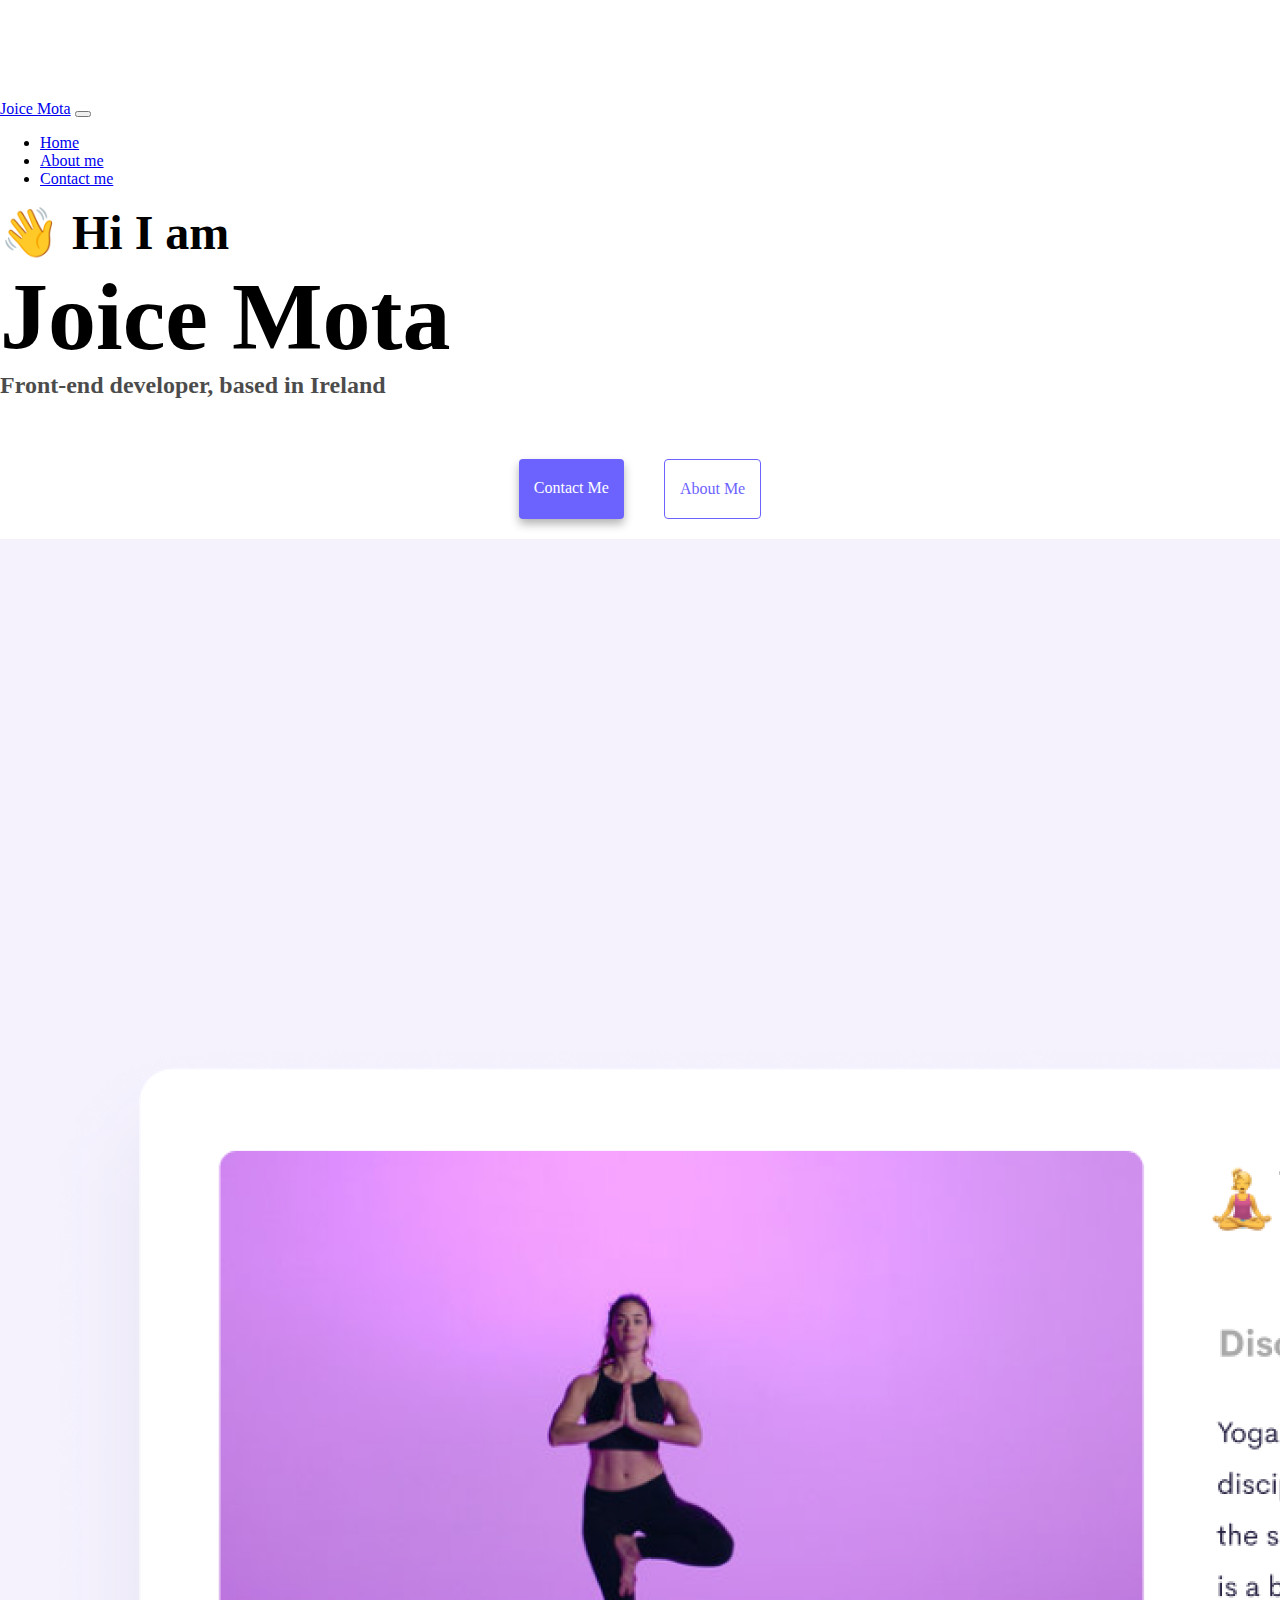
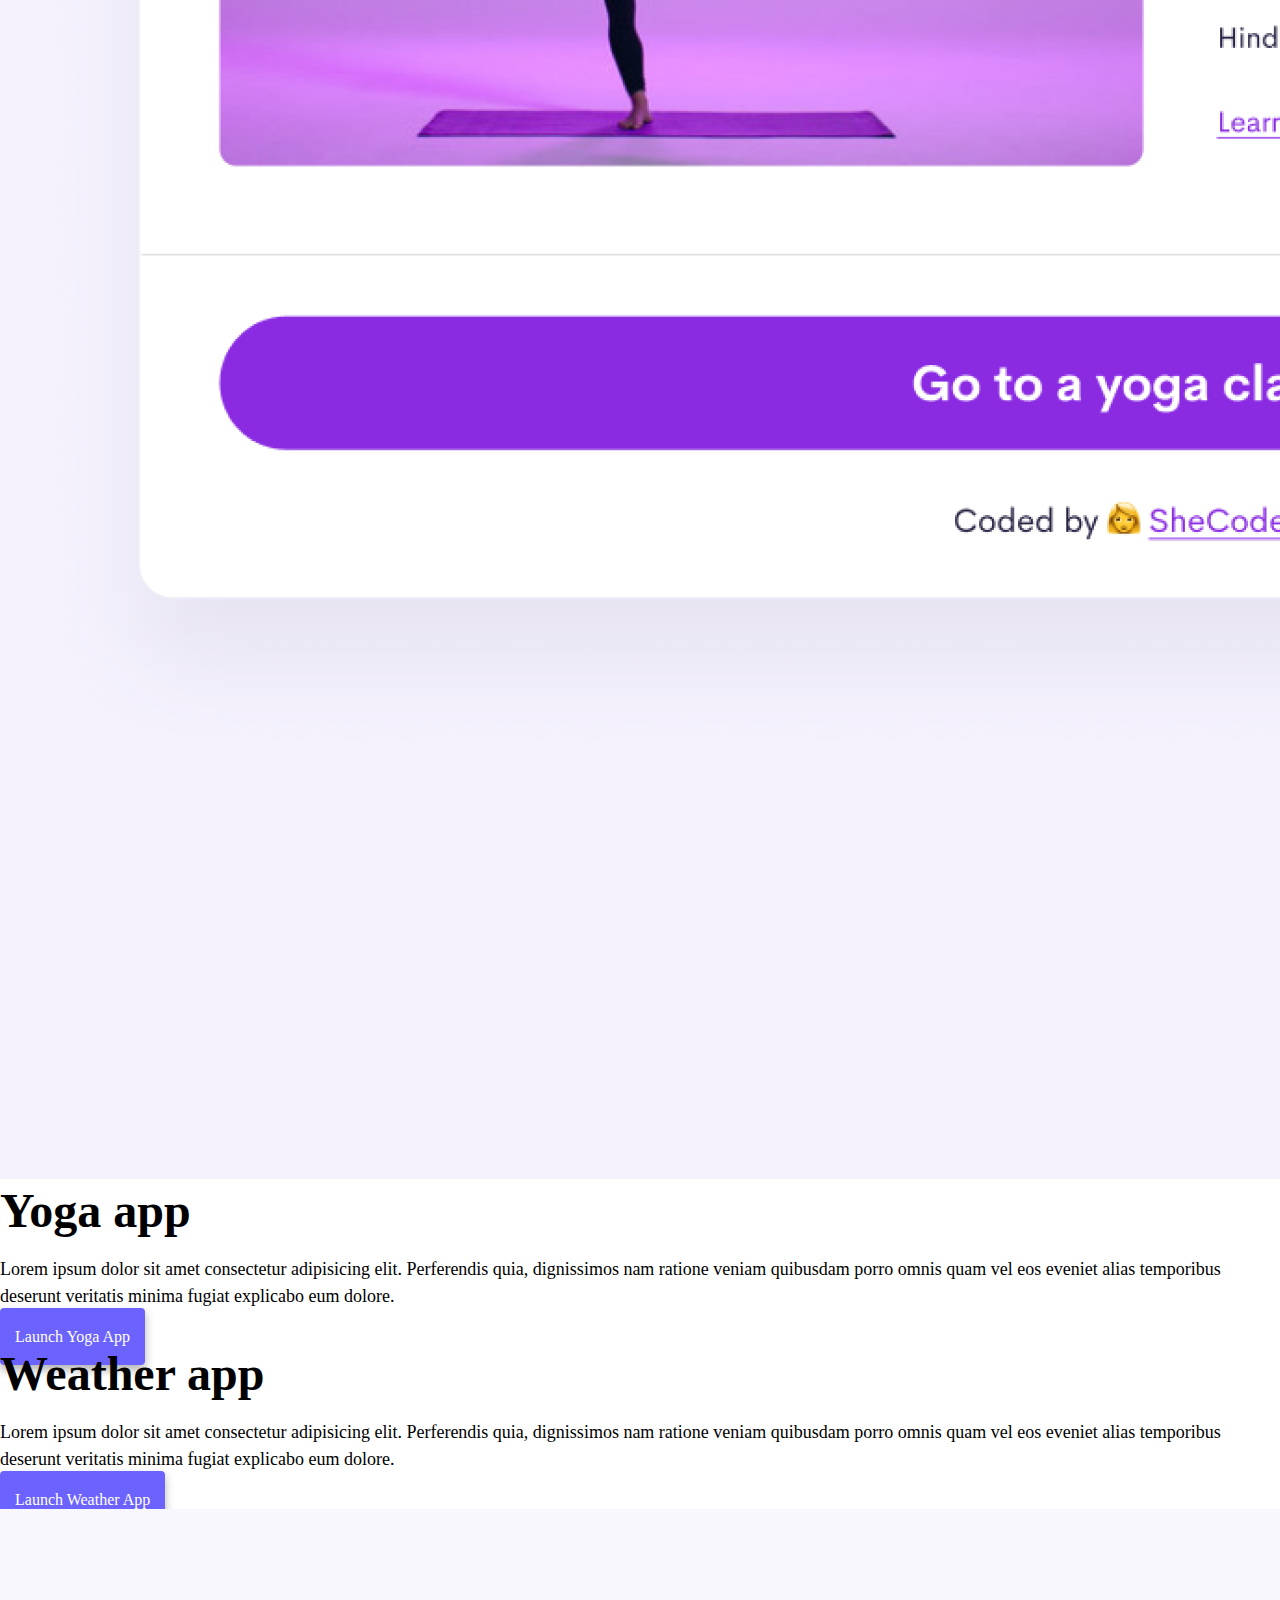
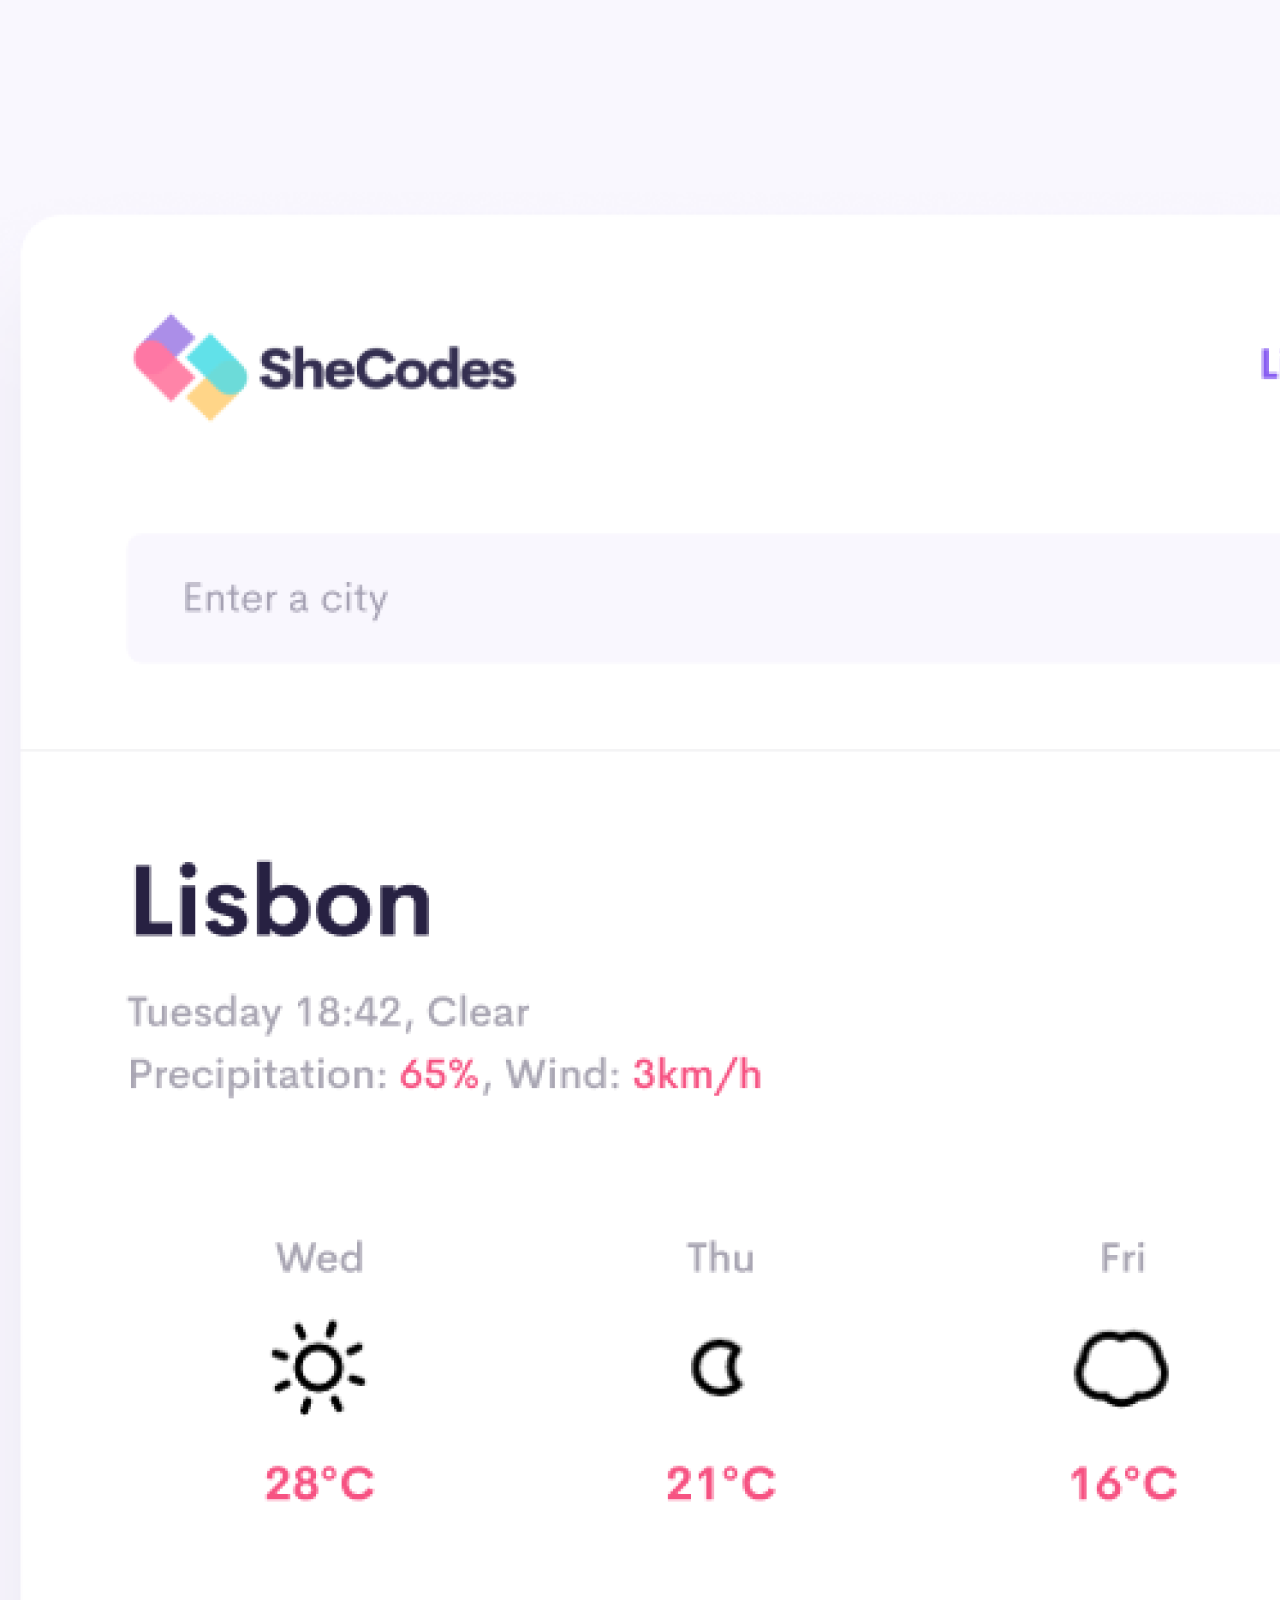
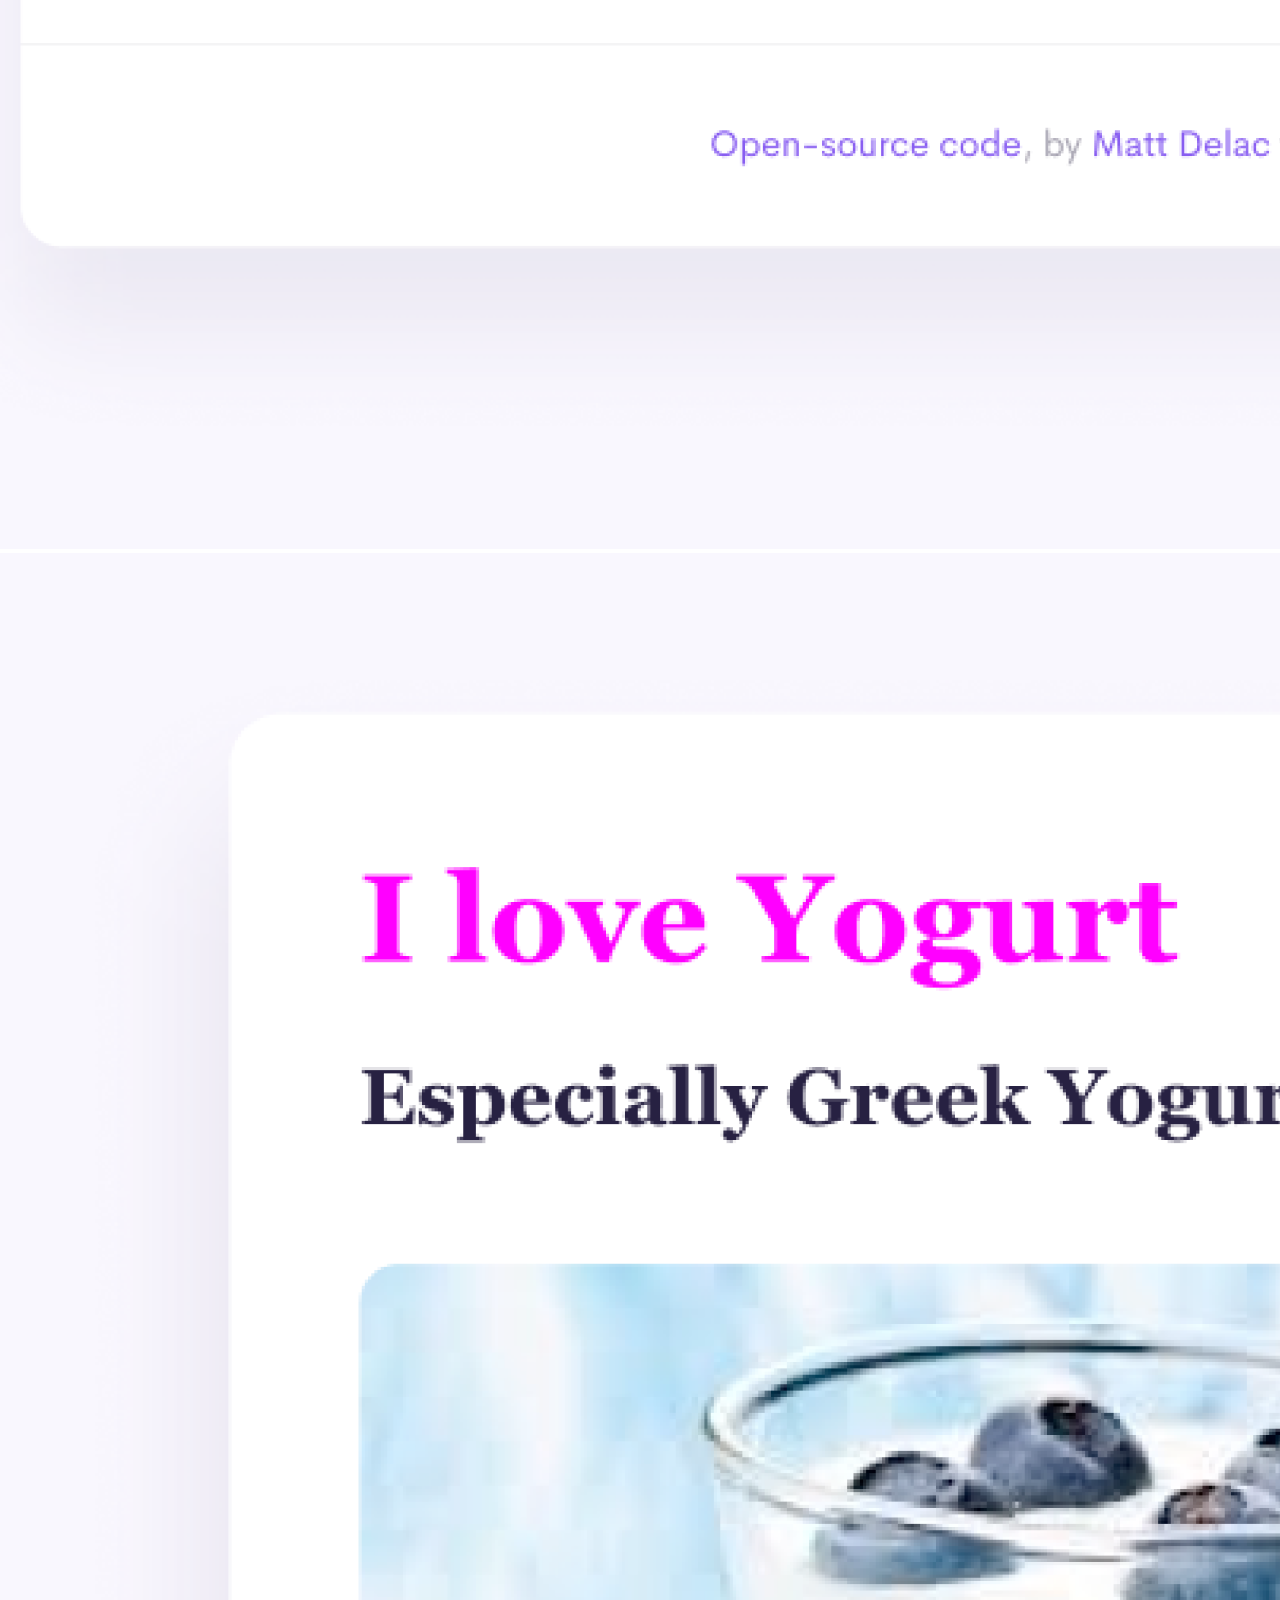
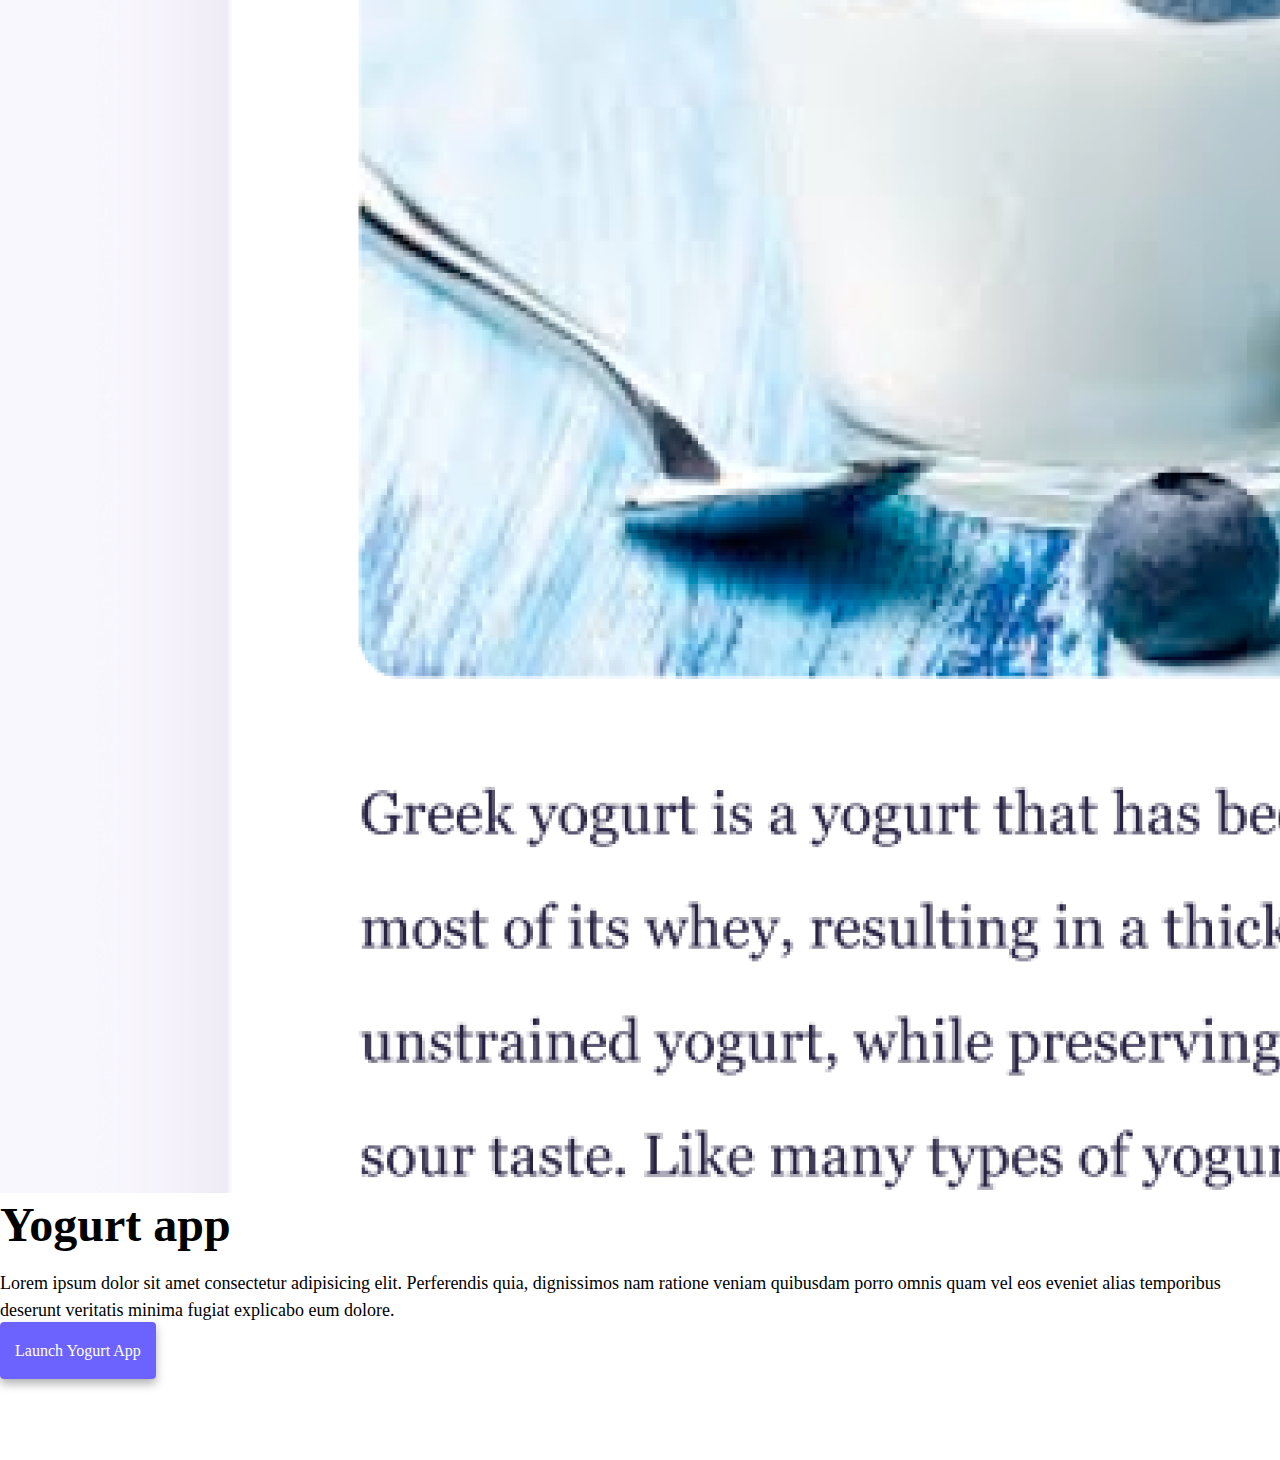
<file: index.html>
<!DOCTYPE html>
<html lang="en">
  <head>
    <meta charset="UTF-8" />
    <meta http-equiv="X-UA-Compatible" content="IE=edge" />
    <meta name="portfolio website" content="portfolio with joice's projects" />
    <title>Joice Mota</title>
    <link
      href="https://cdn.jsdelivr.net/npm/bootstrap@5.0.0-beta2/dist/css/bootstrap.min.css"
      rel="stylesheet"
      integrity="sha384-BmbxuPwQa2lc/FVzBcNJ7UAyJxM6wuqIj61tLrc4wSX0szH/Ev+nYRRuWlolflfl"
      crossorigin="anonymous"
    />
    <script
      src="https://cdn.jsdelivr.net/npm/bootstrap@5.0.0-beta2/dist/js/bootstrap.bundle.min.js"
      integrity="sha384-b5kHyXgcpbZJO/tY9Ul7kGkf1S0CWuKcCD38l8YkeH8z8QjE0GmW1gYU5S9FOnJ0"
      crossorigin="anonymous"
    ></script>
    <link rel="stylesheet" href="style.css" />
  </head>
  <body>
    <nav class="navbar navbar-expand-lg navbar-light bg-light fixed-top">
      <div class="container">
        <a class="navbar-brand" href="/index.html">Joice Mota</a>
        <button
          class="navbar-toggler"
          type="button"
          data-bs-toggle="collapse"
          data-bs-target="#navbarNav"
          aria-controls="navbarNav"
          aria-expanded="false"
          aria-label="Toggle navigation"
        >
          <span class="navbar-toggler-icon"></span>
        </button>
        <div class="collapse navbar-collapse" id="navbarNav">
          <ul class="navbar-nav">
            <li class="nav-item">
              <a class="nav-link active" aria-current="page" href="/index.html"
                >Home</a
              >
            </li>
            <li class="nav-item">
              <a class="nav-link" href="/about.html" title="about Joice"
                >About me</a
              >
            </li>
            <li class="nav-item">
              <a
                class="nav-link"
                href="/about.html#contact"
                title="contact Joice"
                >Contact me</a
              >
            </li>
          </ul>
        </div>
      </div>
    </nav>
    <h2 class="text-center">👋 Hi I am</h2>
    <h1 class="text-center">Joice Mota</h1>
    <h3 class="text-center">Front-end developer, based in Ireland</h3>
    <div class="navigation-links mb-5">
      <a href="/about.html#contact" class="primary-link" title="contact Joice"
        >Contact me</a
      >
      <a href="/about.html" class="secondary-link" title="about Joice"
        >About me</a
      >
    </div>
    <div class="container mb-5">
      <div class="row">
        <div class="col-sm-6">
          <img
            src="images/yoga.png"
            alt="woman practcing yoga"
            class="img-fluid rounded d-none d-sm-block"
            title="yoga image"
          />
        </div>
        <div class="col-sm-6">
          <h2 class="mb-3">Yoga app</h2>
          <p>
            Lorem ipsum dolor sit amet consectetur adipisicing elit. Perferendis
            quia, dignissimos nam ratione veniam quibusdam porro omnis quam vel
            eos eveniet alias temporibus deserunt veritatis minima fugiat
            explicabo eum dolore.
          </p>
          <div class="mt-5">
            <a
              href="#"
              class="primary-link project-link"
              title="yoga app project"
              >Launch Yoga App</a
            >
          </div>
        </div>
      </div>
      <div class="row mt-5">
        <div class="col-sm-6">
          <h2 class="mb-3">Weather app</h2>
          <p>
            Lorem ipsum dolor sit amet consectetur adipisicing elit. Perferendis
            quia, dignissimos nam ratione veniam quibusdam porro omnis quam vel
            eos eveniet alias temporibus deserunt veritatis minima fugiat
            explicabo eum dolore.
          </p>
          <div class="mt-5">
            <a href="#" class="primary-link" title="weather project"
              >Launch Weather App</a
            >
          </div>
        </div>
        <div class="col-sm-6">
          <img
            src="images/weather-app.png"
            alt="weather app with weather forecast and current temperature"
            class="img-fluid rounded d-none d-sm-block"
            title="weather image"
          />
        </div>
      </div>
      <div class="row mt-5">
        <div class="col-sm-6">
          <img
            src="images/yogurt.png"
            alt="yogurt pot with blueberries"
            class="img-fluid rounded d-none d-sm-block"
            title="yogurt image"
          />
        </div>
        <div class="col-sm-6">
          <h2 class="mb-3">Yogurt app</h2>
          <p>
            Lorem ipsum dolor sit amet consectetur adipisicing elit. Perferendis
            quia, dignissimos nam ratione veniam quibusdam porro omnis quam vel
            eos eveniet alias temporibus deserunt veritatis minima fugiat
            explicabo eum dolore.
          </p>
          <div class="mt-5">
            <a href="#" class="primary-link" title="yogurt project"
              >Launch Yogurt App</a
            >
          </div>
        </div>
      </div>
    </div>
  </body>
</html>
</file>
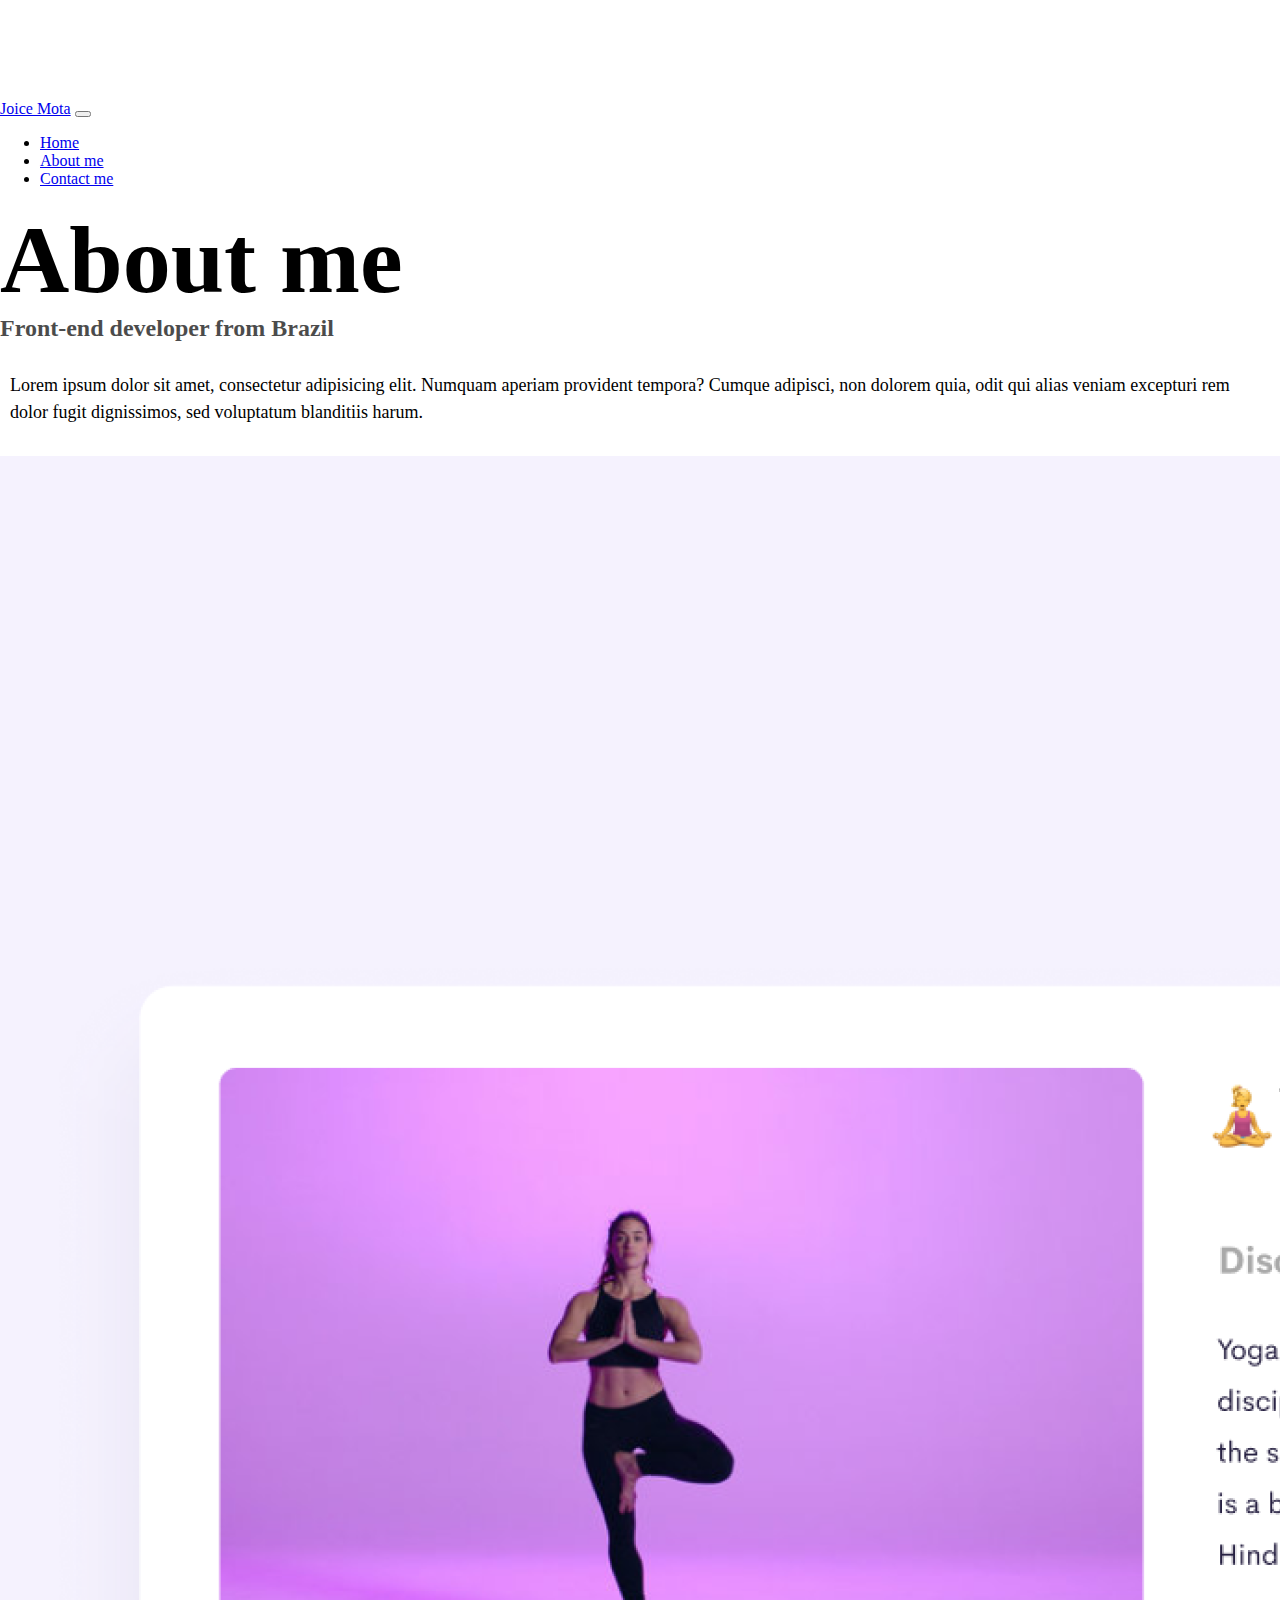
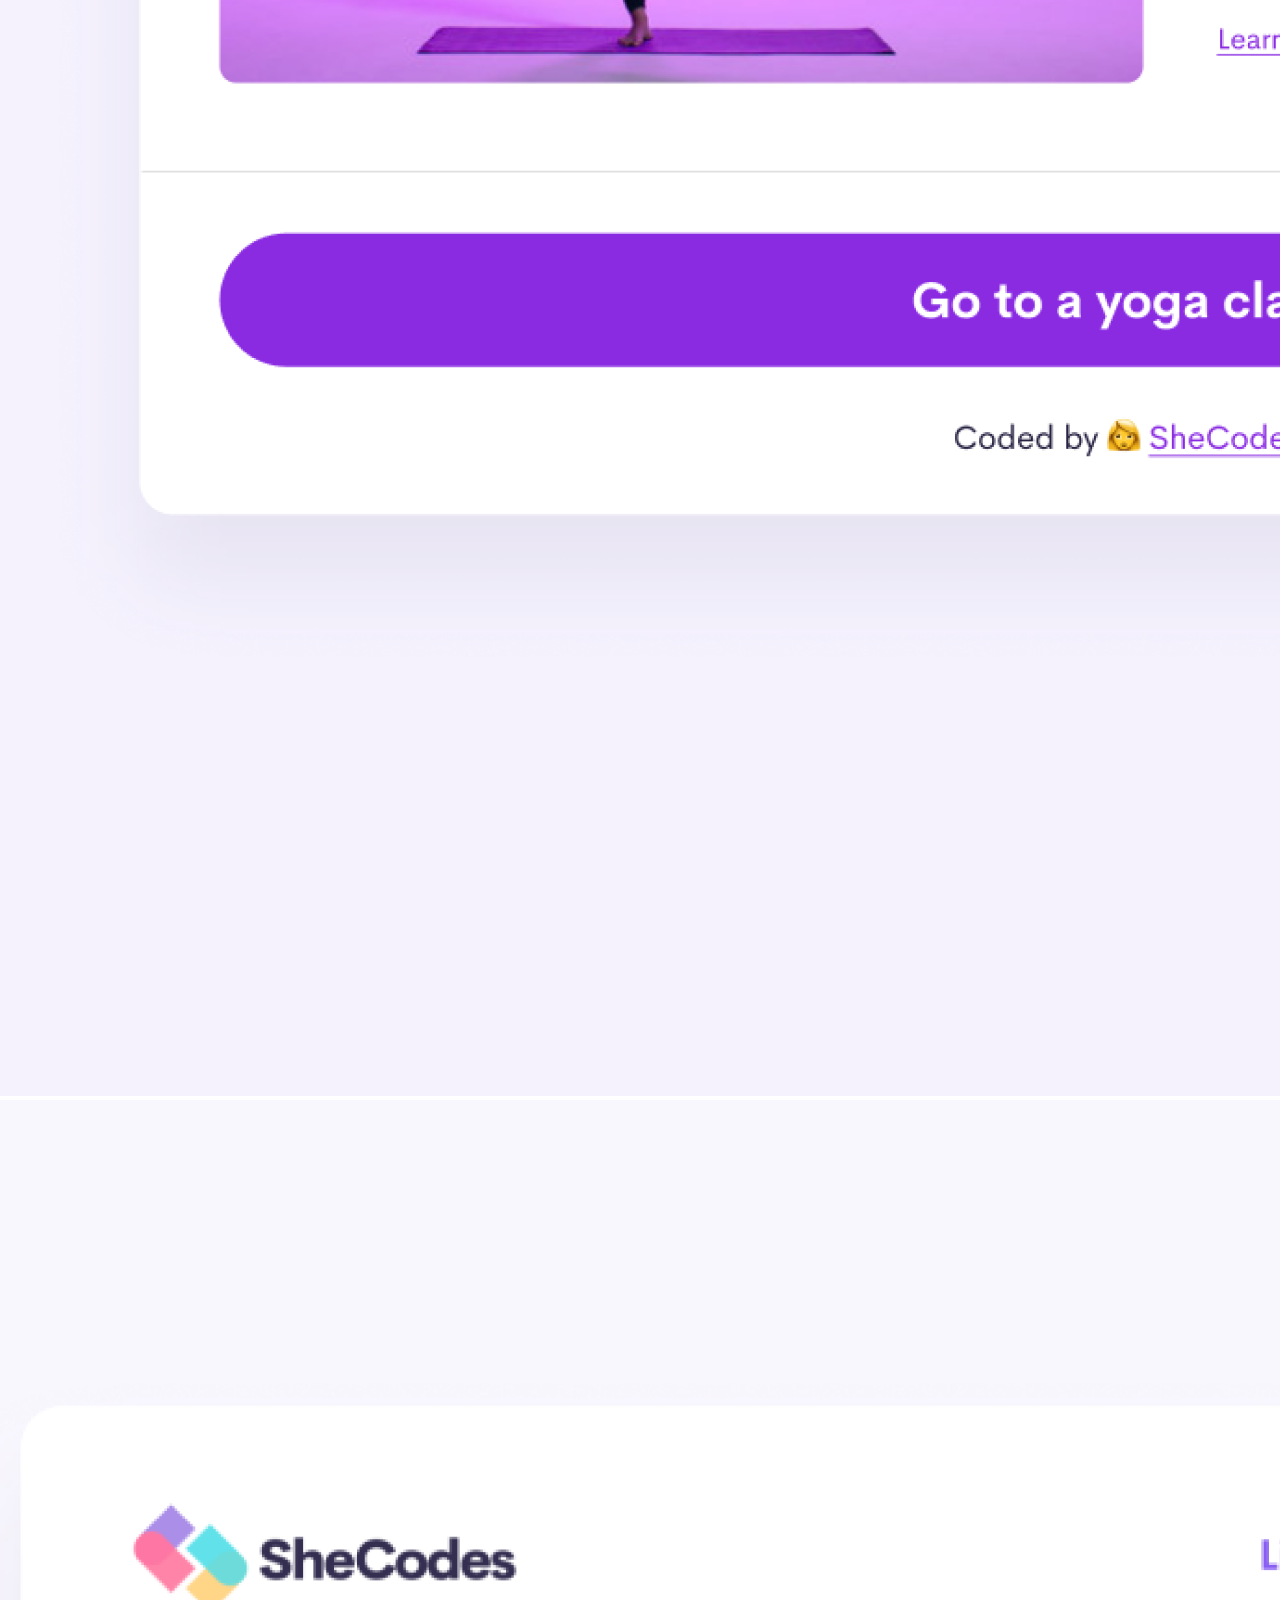
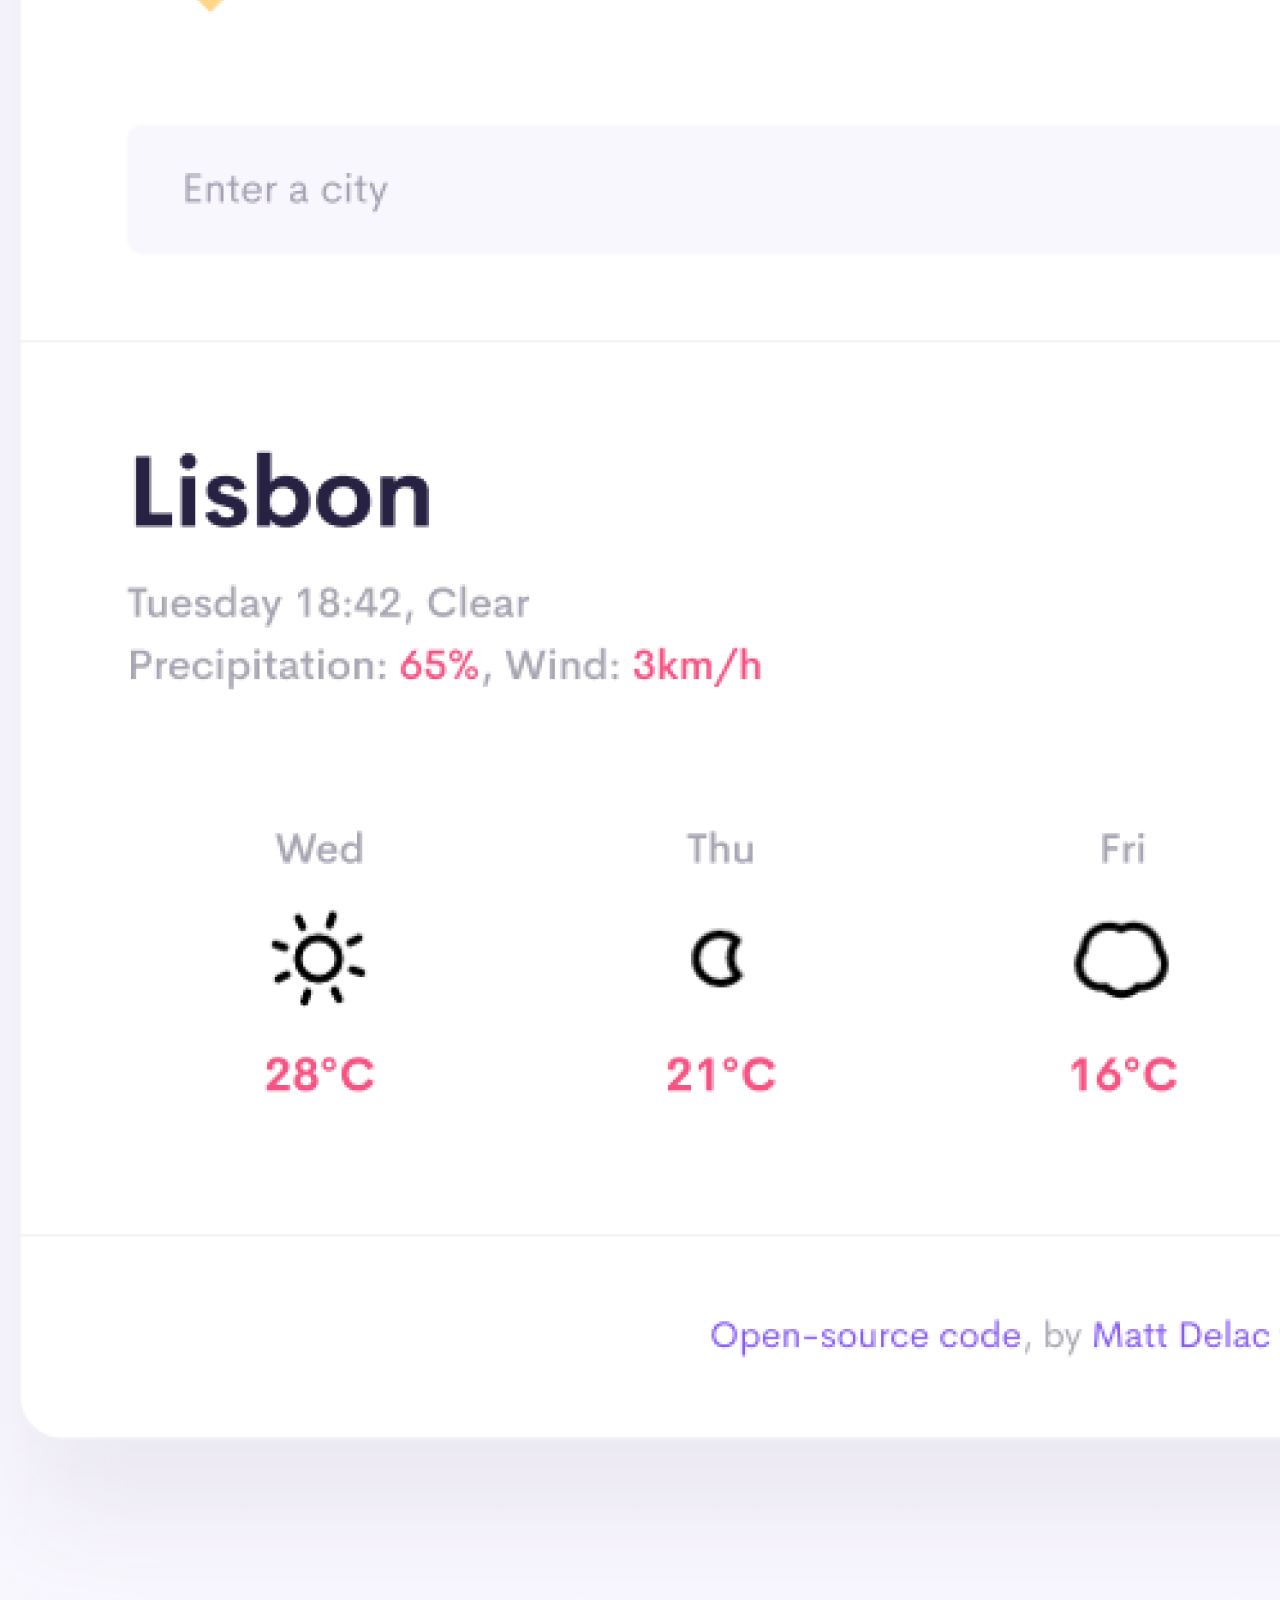
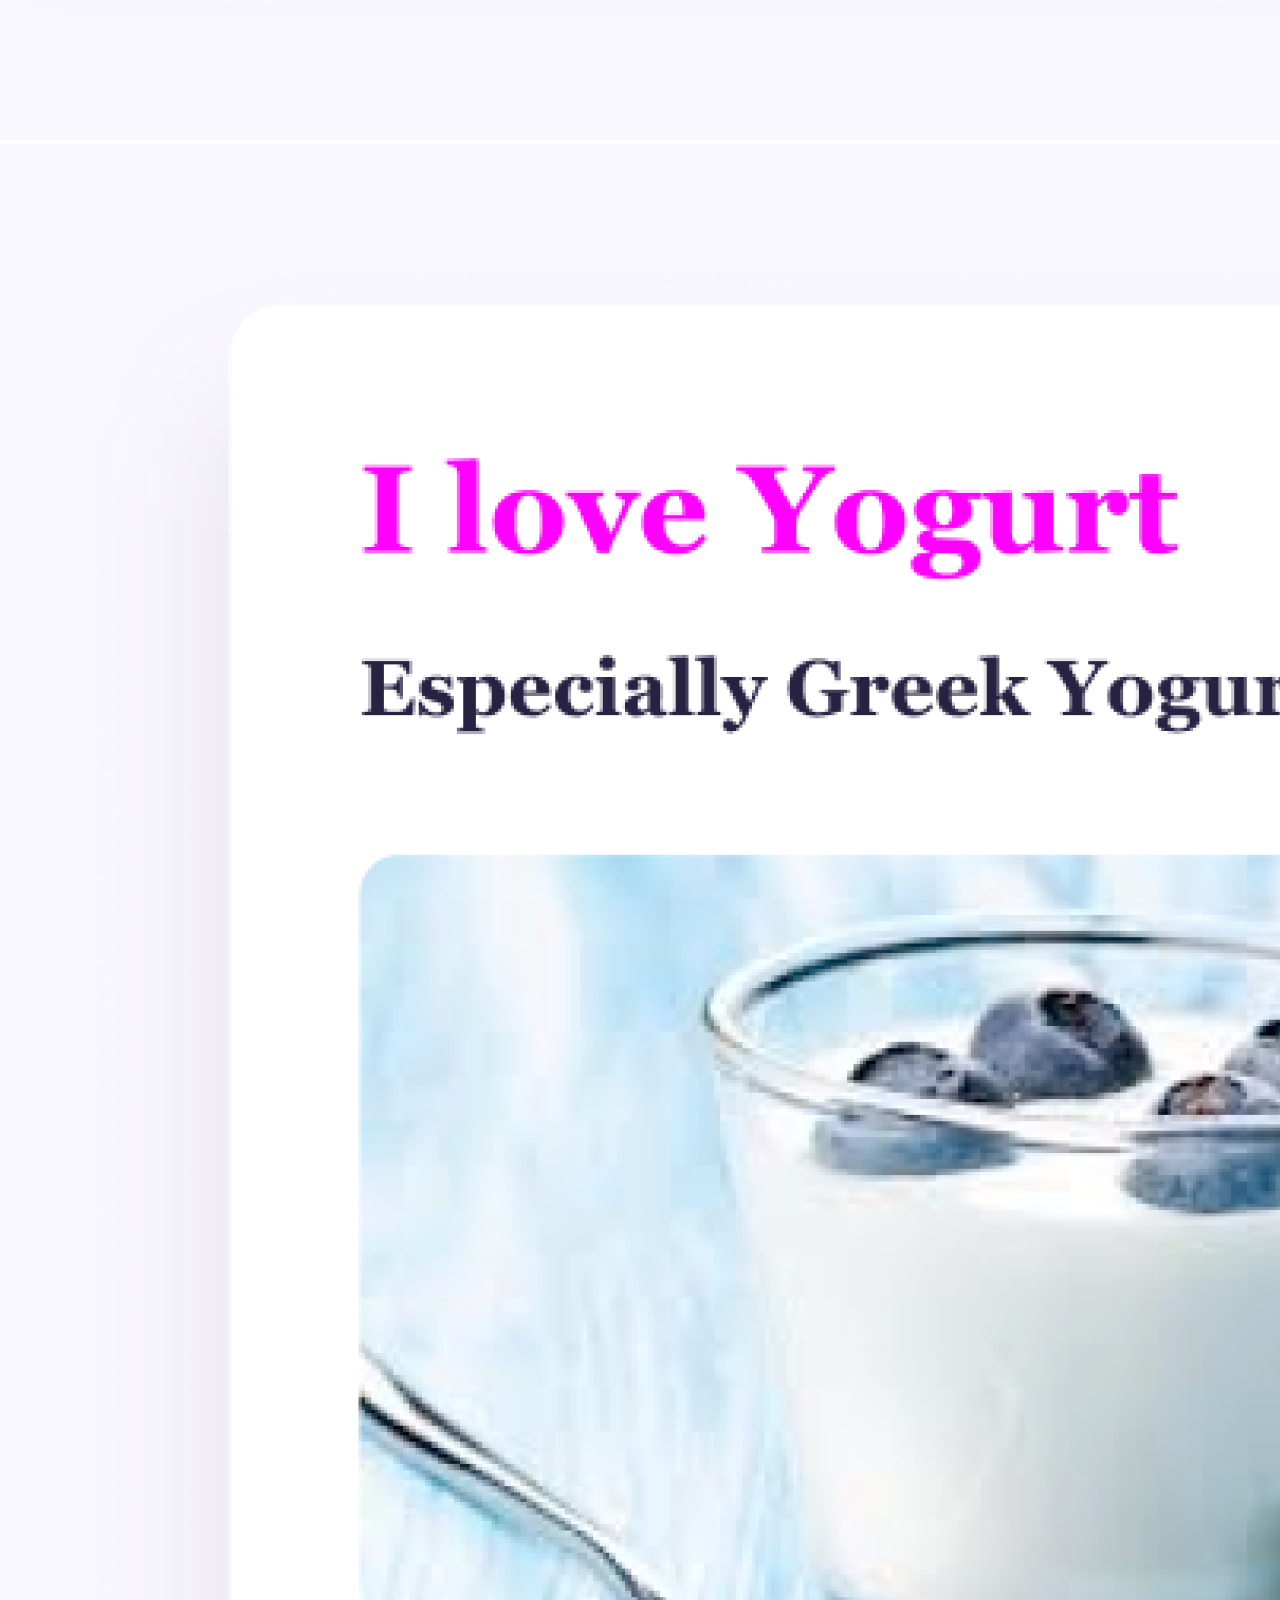
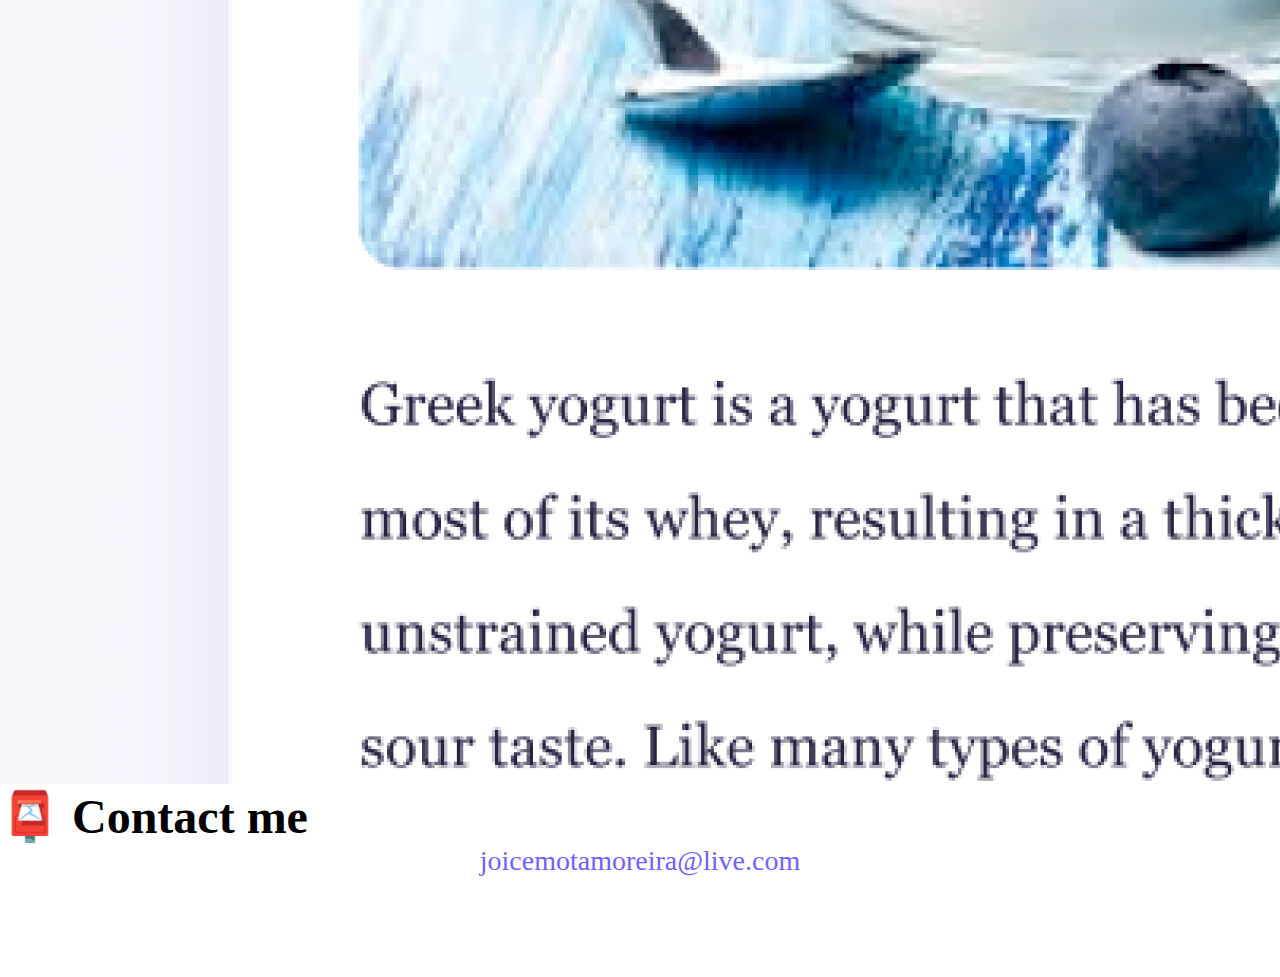
<file: about.html>
<!DOCTYPE html>
<html lang="en">
  <head>
    <meta charset="UTF-8" />
    <meta http-equiv="X-UA-Compatible" content="IE=edge" />
    <meta name="joice's portfolio website" content="about joice" />
    <link
      href="https://cdn.jsdelivr.net/npm/bootstrap@5.0.0-beta2/dist/css/bootstrap.min.css"
      rel="stylesheet"
      integrity="sha384-BmbxuPwQa2lc/FVzBcNJ7UAyJxM6wuqIj61tLrc4wSX0szH/Ev+nYRRuWlolflfl"
      crossorigin="anonymous"
    />
    <script
      src="https://cdn.jsdelivr.net/npm/bootstrap@5.0.0-beta2/dist/js/bootstrap.bundle.min.js"
      integrity="sha384-b5kHyXgcpbZJO/tY9Ul7kGkf1S0CWuKcCD38l8YkeH8z8QjE0GmW1gYU5S9FOnJ0"
      crossorigin="anonymous"
    ></script>
    <link rel="stylesheet" href="style.css" />
    <title>About Joice Mota</title>
  </head>
  <body>
    <nav class="navbar navbar-expand-lg navbar-light bg-light fixed-top">
      <div class="container">
        <a class="navbar-brand" href="index.html">Joice Mota</a>
        <button
          class="navbar-toggler"
          type="button"
          data-bs-toggle="collapse"
          data-bs-target="#navbarNav"
          aria-controls="navbarNav"
          aria-expanded="false"
          aria-label="Toggle navigation"
        >
          <span class="navbar-toggler-icon"></span>
        </button>
        <div class="collapse navbar-collapse" id="navbarNav">
          <ul class="navbar-nav">
            <li class="nav-item">
              <a class="nav-link" aria-current="page" href="/index.html"
                >Home</a
              >
            </li>
            <li class="nav-item">
              <a class="nav-link active" href="/about.html">About me</a>
            </li>
            <li class="nav-item">
              <a class="nav-link" href="/about.html#contact">Contact me</a>
            </li>
          </ul>
        </div>
      </div>
    </nav>
    <h1 class="text-center">About me</h1>
    <h3 class="text-center">Front-end developer from Brazil</h3>
    <div class="about-paragraphs text-center">
      <p>
        Lorem ipsum dolor sit amet, consectetur adipisicing elit. Numquam
        aperiam provident tempora? Cumque adipisci, non dolorem quia, odit qui
        alias veniam excepturi rem dolor fugit dignissimos, sed voluptatum
        blanditiis harum.
      </p>
    </div>
    <div class="container">
      <div class="row">
        <div class="col-sm-4 mb-4">
          <img
            src="/images/yoga.png"
            alt="woman practicing yoga"
            class="img-fluid p-2 shadow rounded"
          />
        </div>
        <div class="col-sm-4 mb-4">
          <img
            src="images/weather-app.png"
            alt="app with weather forecast and current temperature"
            class="img-fluid p-2 shadow rounded"
          />
        </div>
        <div class="col-sm-4 mb-4">
          <img
            src="/images/yogurt.png"
            alt="yogurt in the pot with a spoon and blueberries"
            class="img-fluid p-2 shadow rounded"
          />
        </div>
      </div>
    </div>
    <div id="contact" class="mt-5 mb-5">
      <h2 class="text-center">📮 Contact me</h2>
      <a href="mailto:joicemotamoreira@live.com" class="email-link">
        joicemotamoreira@live.com
      </a>
    </div>
  </body>
</html>
</file>
<file: style.css>
:root {
  --primary-color: #6c63ff;
  --secondary-color: #f5f2fe;
  --box-shadow: 0 5px 10px rgba(0, 0, 0, 0.3);
  scroll-behavior: smooth;
}

body {
  margin: 100px 0;
}

h1,
h2,
h3 {
  margin: 0;
}

h1 {
  font-size: 96px;
}

h2 {
  font-size: 48px;
}

h3 {
  font-size: 24px;
  opacity: 0.7;
}

p {
  font-size: 18px;
  line-height: 1.5;
}

.navigation-links {
  display: flex;
  margin-top: 40px;
  justify-content: center;
}

.navigation-links a {
  margin: 20px;
}

.primary-link {
  border-radius: 4px;
  padding: 20px 15px;
  text-decoration: none;
  text-transform: capitalize;
  background: var(--primary-color);
  box-shadow: var(--box-shadow);
  color: white;
}

.secondary-link {
  border-radius: 4px;
  padding: 20px 15px;
  text-decoration: none;
  text-transform: capitalize;
  color: var(--primary-color);
  border: 1px solid var(--primary-color);
}

.homepage-link {
  color: var(--primary-color);
  text-align: center;
  display: block;
}

.about-paragraphs {
  margin: 30px 0;
}

.about-paragraphs p {
  margin: 10px;
}

.email-link {
  display: flex;
  justify-content: center;
  color: var(--primary-color);
  font-size: 28px;
  text-decoration: none;
}

.email-link:hover {
  text-decoration: underline;
}

@media (max-width: 570px) {
  .col-sm-6 {
    text-align: center;
  }
  .primary-link {
    margin: 0 20px;
    display: block;
  }
  h1 {
    font-size: 48px;
    line-height: 1.5;
  }
  h2 {
    font-size: 32px;
  }
}
</file>
